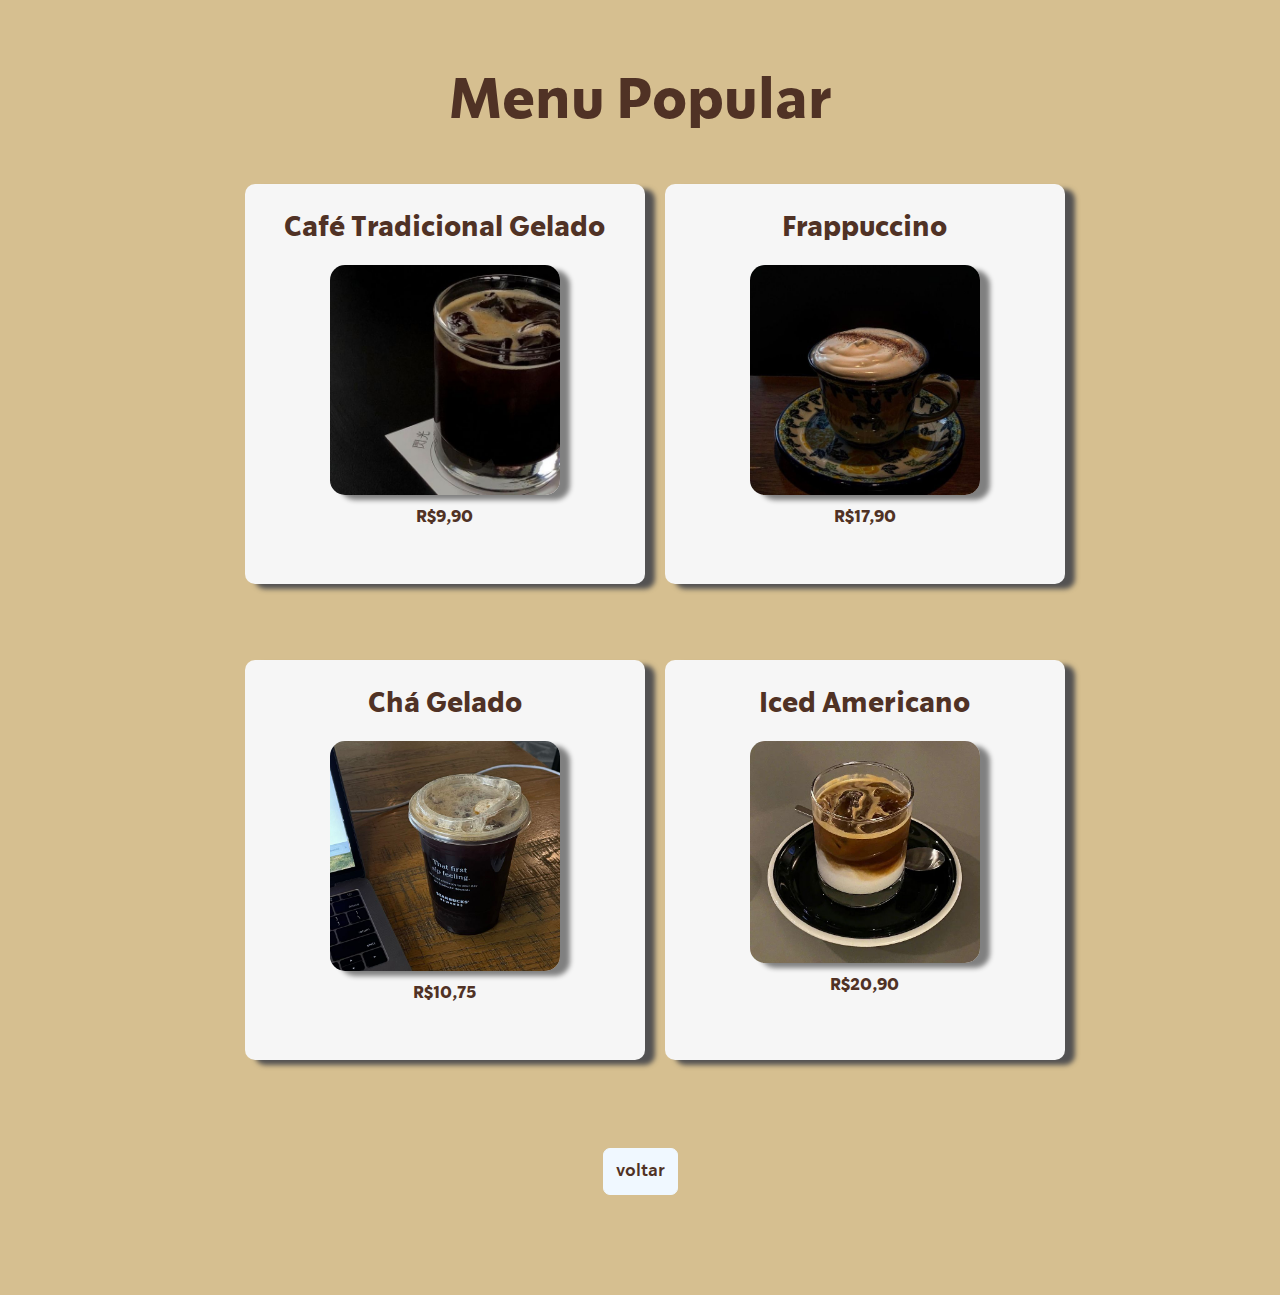
<file: src/pages/menu/cafe.html>
<!DOCTYPE html>
<head>
    <meta charset="UTF-8">
    <meta name="viewport" content="width=device-width, initial-scale=1.0">
    <title>menuzinho</title>


    <link rel="stylesheet" href="/public/css/fonts.css">
    <link rel="stylesheet" href="/public/css/global.css">
    <link rel="stylesheet" href="cafe.css">


</head>
<body>
    <h1 class="titulo">Menu Popular</h1>


    <div class="destaque">
        <div class="cx">
            <br>
            <h1>Café Tradicional Gelado</h1>
            <img class="sonho" src="/public/assets/images/J x L.jpeg" alt="" width="230px">
            <p>R$9,90</p>
        </div>


            <div class="cx">
                <br>
                <h1>Frappuccino</h1>
                <img class="torta" src="/public/assets/images/download (2).jpeg" alt="" width="230px">
                <p>R$17,90</p>
            </div>
    </div>


    <div class="destaquedois">
        <div class="cx">
            <br>
            <h1>Chá Gelado</h1>
            <img src="/public/assets/images/iced americano.jpeg" alt="" width="230px">
            <p>R$10,75</p>
        </div>


            <div class="cx">
                <br>
                <h1>Iced Americano</h1>
                <img src="/public/assets/images/download (1).jpeg" alt="" width="230px">
                <p>R$20,90</p>
            </div>
    </div>

   <div class="botaozao">
        <button class="botao"><a href="/src/pages/home/index.html">voltar</a></button>
   </div>
      
    
   

</body>
</html>
</file>
<file: public/css/fonts.css>
@font-face {
    font-family:'woff' ;
    src: url(/public/assets/fonts/KFOlCnqEu92Fr1MmEU9fBBc4.woff2);
}

@font-face {
    font-family:'woffs';
    src: url(/public/assets/fonts/KFOmCnqEu92Fr1Mu4mxK.woff2);
}

@font-face {
    font-family:'wolfs';
    src: url(/public/assets/fonts/SoDoSans-Bold.woff);
}

@font-face {
    font-family:'regular' ;
    src: url(/public/assets/fonts/SoDoSans-Regular.woff);
}

@font-face {
    font-family:'bold';
    src: url(/public/assets/fonts/SoDoSans-SemiBold.woff);
}
</file>
<file: public/css/global.css>
*{
    margin: 0px;
    box-sizing: border-box;
}
</file>
<file: src/pages/menu/cafe.css>
.destaque , .destaquedois{
    display: flex;
    flex-direction: row;
    align-items: center;
    justify-content: center;
    padding: 88px;
    margin-left: 29px;
}


.titulo{
    text-align: center;
    margin-top: 50px;
    font-size: 55px;
    margin-bottom: -40px;
}
.cx{
    text-align: center;
    width: 400px;
    height: 400px;
    border-radius: 10px;
    color: #503225;
    font-family: 'wolfs';
    transition: all.3s;
}
.cx:hover { 
        transform: scale(1.2);

}

.destaquedois{
    margin-top: -100px;
    gap: 20px;
}

.destaque{
    gap: 20px;
}
img{
    margin-top: 20px;
    border-radius: 15px;
    box-shadow: 10px 5px 5px gray;
}

.cx{
    background-color: #F6F6F6;
    box-shadow: 10px 5px 5px rgb(83, 82, 82);
}


body{
    background-color: #D6BF90;
}

.botao{
    background-color: aliceblue;
    border: 1px solid aliceblue;
    padding: 12px;
    border-bottom-left-radius: 7px;
    border-top-left-radius: 7px;
    border-bottom-right-radius: 7px;
    border-top-right-radius: 7px;
    font-size: 17px;
    color: #503225;
    font-family: 'wolfs';
    margin-bottom: 100px;
    
}

a{
    text-decoration: none;
    color: #503225;
    font-family: 'bold';
}

.botaozao{
    display: flex;
    flex-direction: row;
    justify-content: center;
}


.titulo{
    font-family: 'wolfs';
    color: #503225;
    margin-top: 70px;
}

h1{
    font-size: 27px;
    margin-top: 10px;
}

p{
    margin-top: 8px;
}
</file>
